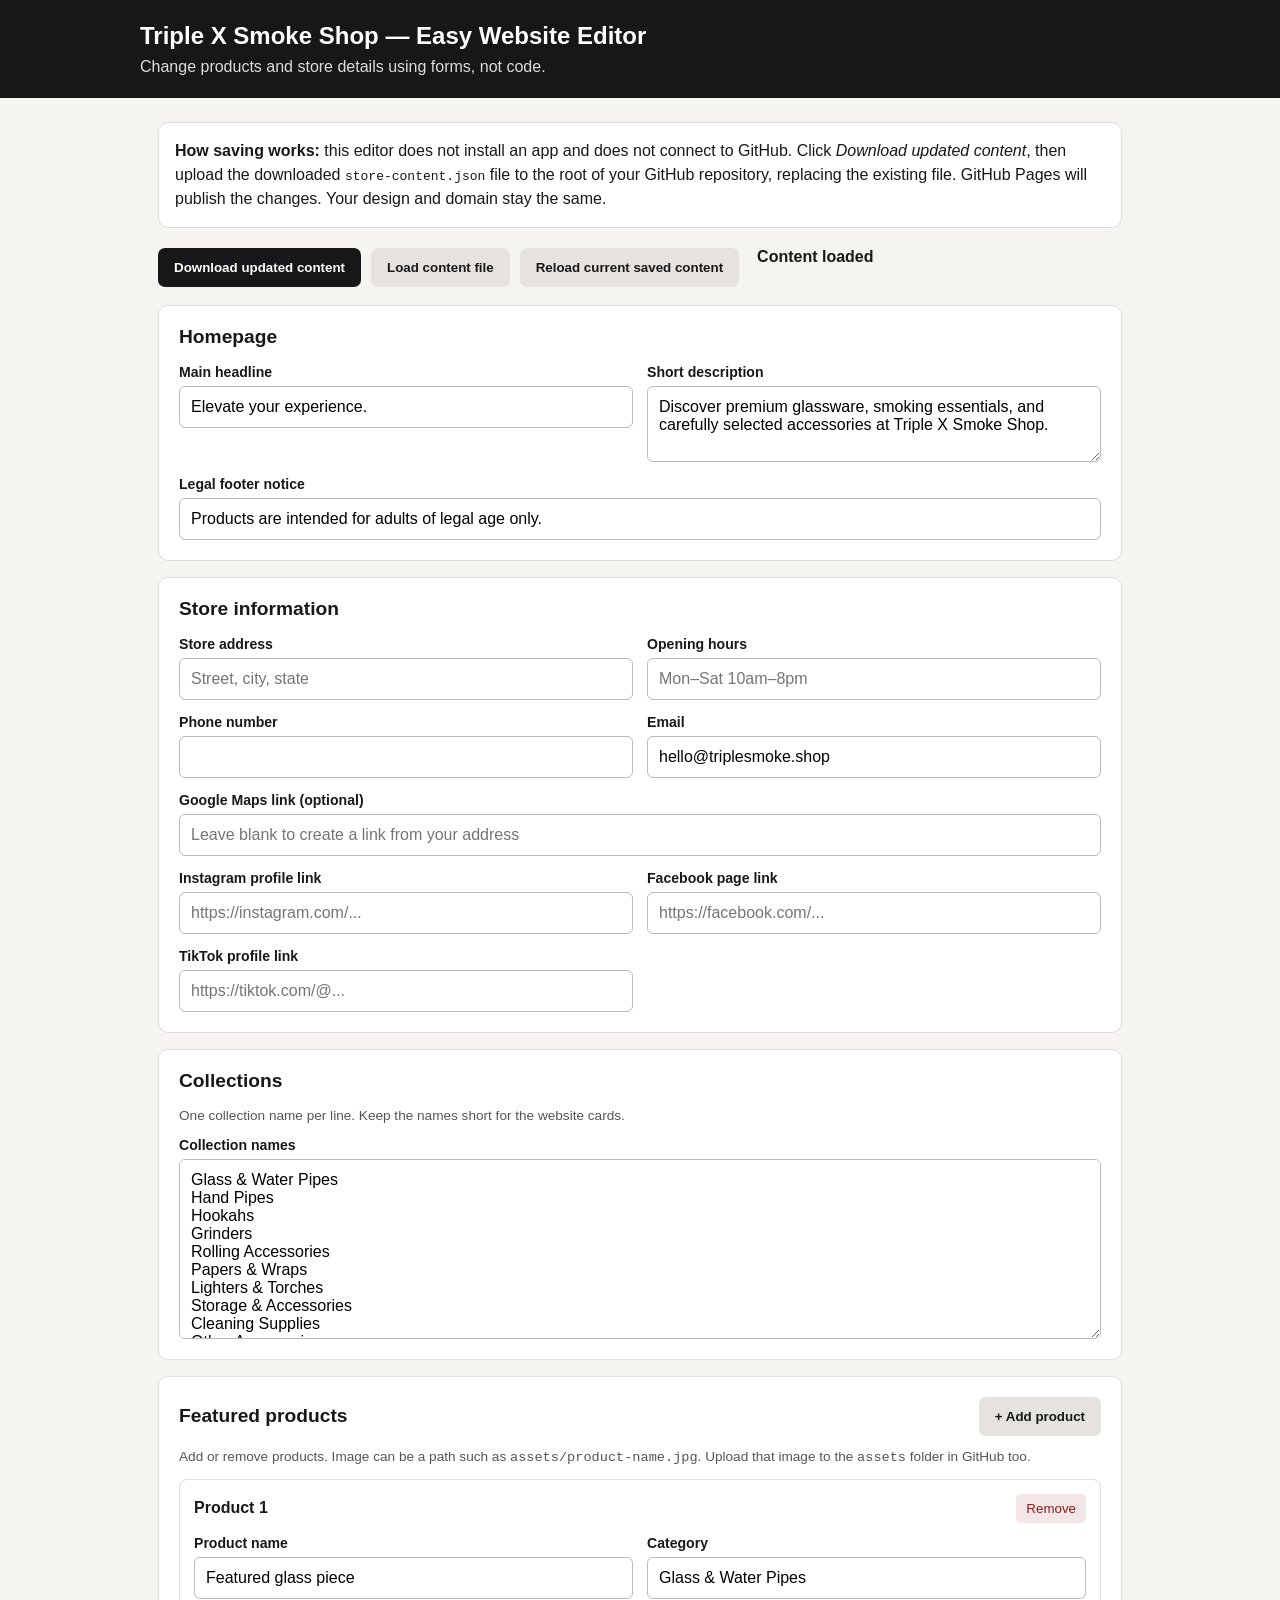
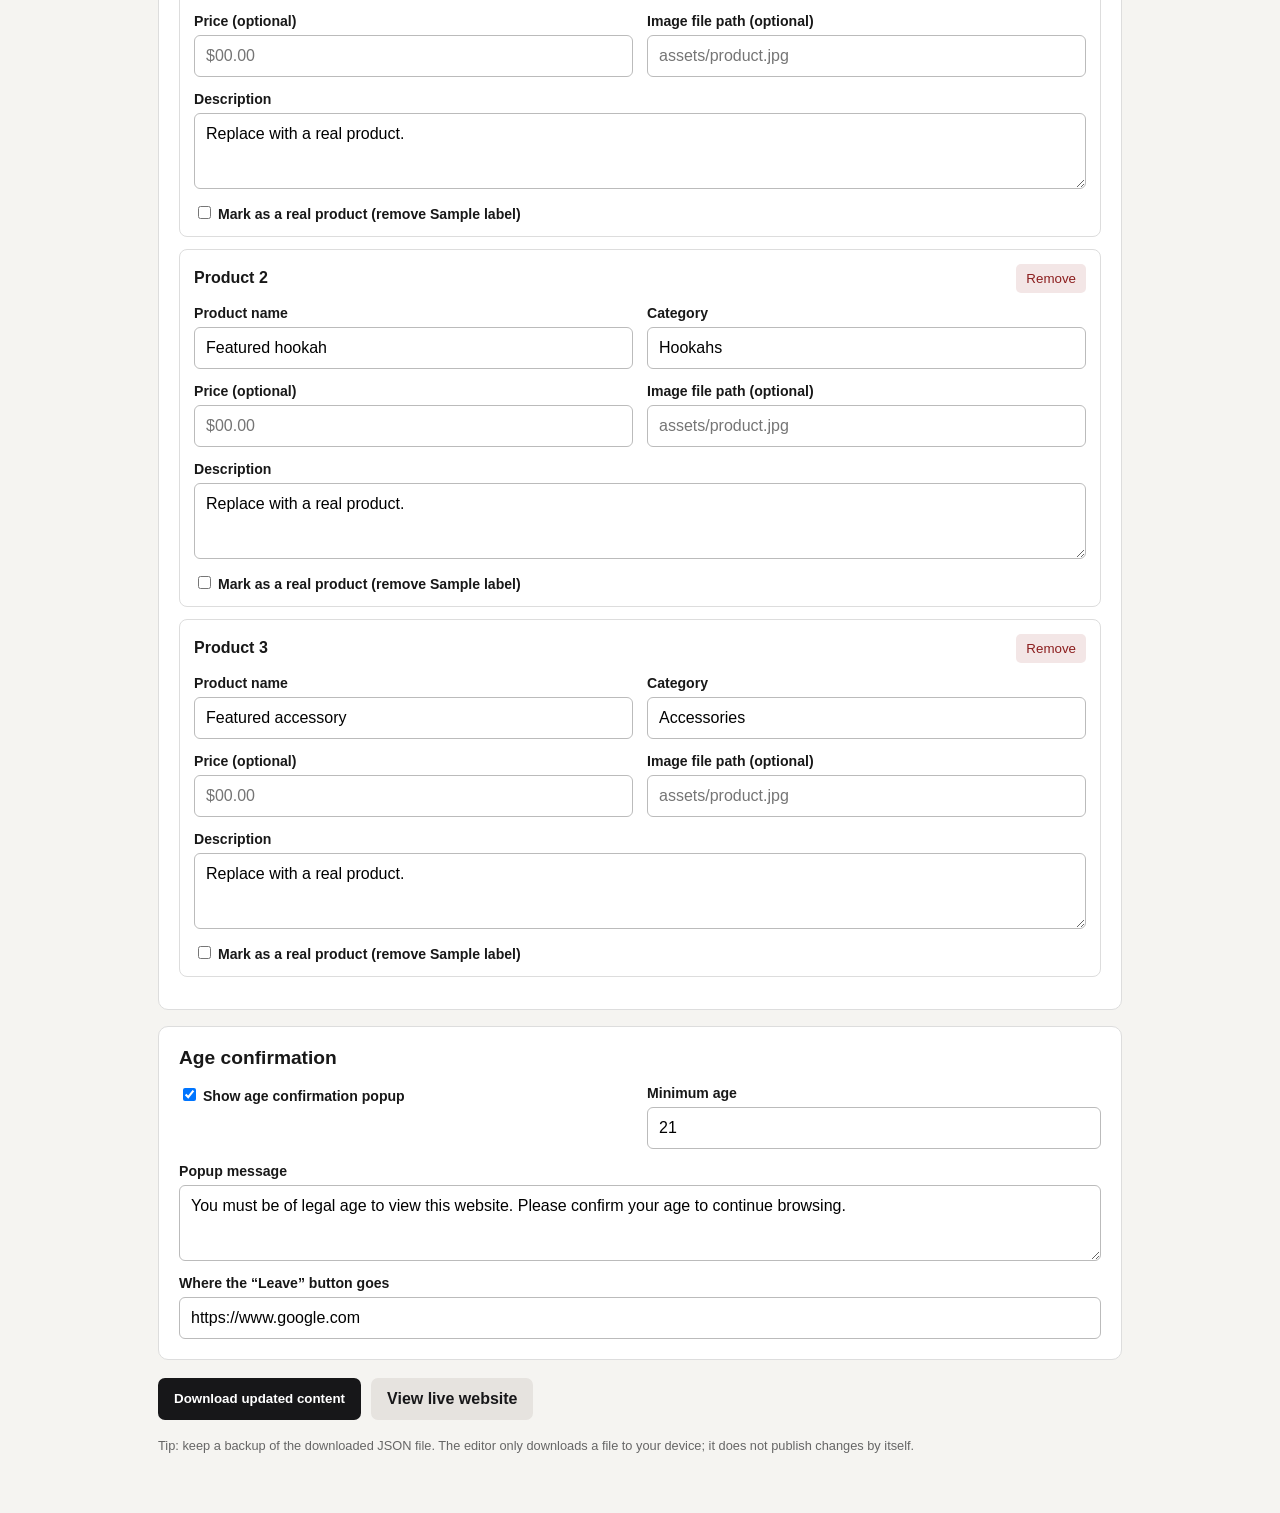
<file: edit.html>
<!doctype html>
<html lang="en"><head><meta charset="utf-8"><meta name="viewport" content="width=device-width,initial-scale=1"><title>Triple X Smoke Shop — Easy Editor</title>
<style>
:root{font-family:Arial,sans-serif;color:#181818;background:#f5f4f1}*{box-sizing:border-box}body{margin:0}header{background:#171719;color:#fff;padding:22px max(20px,calc((100% - 1000px)/2))}header h1{margin:0;font-size:1.5rem}header p{margin:8px 0 0;color:#ddd}.wrap{max-width:1000px;margin:auto;padding:24px 18px 60px}.notice{background:#fff;border:1px solid #ddd;border-radius:10px;padding:16px;margin-bottom:20px;line-height:1.5}.actions{display:flex;gap:10px;flex-wrap:wrap;margin:18px 0}.btn{border:0;border-radius:7px;padding:12px 16px;font-weight:bold;cursor:pointer;background:#171719;color:white}.btn.secondary{background:#e6e3df;color:#171719}.panel{background:white;border:1px solid #ddd;border-radius:10px;padding:20px;margin:16px 0}h2{font-size:1.2rem;margin:0 0 16px}.fields{display:grid;grid-template-columns:repeat(2,minmax(0,1fr));gap:14px}.field{display:flex;flex-direction:column;gap:6px}.field.full{grid-column:1/-1}label{font-size:.88rem;font-weight:bold}input,textarea,select{font:inherit;padding:11px;border:1px solid #bbb;border-radius:6px;width:100%;background:#fff}textarea{min-height:76px;resize:vertical}.hint{font-size:.8rem;color:#666;margin:5px 0 0}.item{border:1px solid #ddd;border-radius:8px;padding:14px;margin:12px 0}.itemtop{display:flex;justify-content:space-between;align-items:center;gap:12px;margin-bottom:12px}.remove{background:#f3e6e6;color:#8b1d1d;border:0;border-radius:5px;padding:7px 10px;cursor:pointer}.small{font-size:.85rem;color:#555}.status{font-weight:bold;margin-left:8px}@media(max-width:650px){.fields{grid-template-columns:1fr}.field.full{grid-column:auto}}
</style></head><body>
<header><h1>Triple X Smoke Shop — Easy Website Editor</h1><p>Change products and store details using forms, not code.</p></header>
<main class="wrap">
<div class="notice"><strong>How saving works:</strong> this editor does not install an app and does not connect to GitHub. Click <em>Download updated content</em>, then upload the downloaded <code>store-content.json</code> file to the root of your GitHub repository, replacing the existing file. GitHub Pages will publish the changes. Your design and domain stay the same.</div>
<div class="actions"><button class="btn" id="download">Download updated content</button><button class="btn secondary" id="load">Load content file</button><button class="btn secondary" id="reset">Reload current saved content</button><span id="status" class="status" aria-live="polite"></span><input id="file" type="file" accept=".json,application/json" hidden></div>
<section class="panel"><h2>Homepage</h2><div class="fields">
<div class="field"><label for="headline">Main headline</label><input id="headline"></div>
<div class="field"><label for="subhead">Short description</label><textarea id="subhead"></textarea></div>
<div class="field full"><label for="legal">Legal footer notice</label><input id="legal"></div>
</div></section>
<section class="panel"><h2>Store information</h2><div class="fields">
<div class="field"><label for="address">Store address</label><input id="address" placeholder="Street, city, state"></div>
<div class="field"><label for="hours">Opening hours</label><input id="hours" placeholder="Mon–Sat 10am–8pm"></div>
<div class="field"><label for="phone">Phone number</label><input id="phone"></div>
<div class="field"><label for="email">Email</label><input id="email" type="email"></div>
<div class="field full"><label for="mapsUrl">Google Maps link (optional)</label><input id="mapsUrl" placeholder="Leave blank to create a link from your address"></div>
<div class="field"><label for="instagram">Instagram profile link</label><input id="instagram" placeholder="https://instagram.com/..."></div>
<div class="field"><label for="facebook">Facebook page link</label><input id="facebook" placeholder="https://facebook.com/..."></div>
<div class="field"><label for="tiktok">TikTok profile link</label><input id="tiktok" placeholder="https://tiktok.com/@..."></div>
</div></section>
<section class="panel"><h2>Collections</h2><p class="small">One collection name per line. Keep the names short for the website cards.</p><div class="field"><label for="collections">Collection names</label><textarea id="collections" style="min-height:180px"></textarea></div></section>
<section class="panel"><div class="itemtop"><h2 style="margin:0">Featured products</h2><button class="btn secondary" id="addProduct" type="button">+ Add product</button></div><p class="small">Add or remove products. Image can be a path such as <code>assets/product-name.jpg</code>. Upload that image to the <code>assets</code> folder in GitHub too.</p><div id="products"></div></section>
<section class="panel"><h2>Age confirmation</h2><div class="fields"><div class="field"><label><input id="ageEnabled" type="checkbox" style="width:auto"> Show age confirmation popup</label></div><div class="field"><label for="minAge">Minimum age</label><input id="minAge" type="number" min="18" max="99"></div><div class="field full"><label for="ageText">Popup message</label><textarea id="ageText"></textarea></div><div class="field full"><label for="leaveUrl">Where the “Leave” button goes</label><input id="leaveUrl"></div></div></section>
<div class="actions"><button class="btn" id="download2">Download updated content</button><a class="btn secondary" href="https://triplesmoke.shop/" target="_blank" rel="noopener" style="text-decoration:none">View live website</a></div>
<p class="hint">Tip: keep a backup of the downloaded JSON file. The editor only downloads a file to your device; it does not publish changes by itself.</p>
</main>
<script>
let data={};
const $=id=>document.getElementById(id);
const fields=["headline","subhead","legal","address","hours","phone","email","mapsUrl"];
const esc=s=>String(s??"").replace(/[&<>"]/g,c=>({"&":"&amp;","<":"&lt;",">":"&gt;",'"':"&quot;"}[c]));
function renderProducts(){ $("products").innerHTML="";(data.products||[]).forEach((p,i)=>{const el=document.createElement("div");el.className="item";el.innerHTML='<div class="itemtop"><strong>Product '+(i+1)+'</strong><button type="button" class="remove">Remove</button></div><div class="fields"><div class="field"><label>Product name</label><input data-k="name" value="'+esc(p.name)+'"></div><div class="field"><label>Category</label><input data-k="category" value="'+esc(p.category)+'"></div><div class="field"><label>Price (optional)</label><input data-k="price" value="'+esc(p.price)+'" placeholder="$00.00"></div><div class="field"><label>Image file path (optional)</label><input data-k="image" value="'+esc(p.image)+'" placeholder="assets/product.jpg"></div><div class="field full"><label>Description</label><textarea data-k="desc">'+esc(p.desc)+'</textarea></div><div class="field"><label><input data-k="verified" type="checkbox" '+(p.verified?'checked':'')+' style="width:auto"> Mark as a real product (remove Sample label)</label></div></div>';
el.querySelector(".remove").onclick=()=>{data.products.splice(i,1);renderProducts()};el.querySelectorAll("[data-k]").forEach(inp=>{const key=inp.dataset.k;inp.addEventListener("input",()=>{data.products[i][key]=key==="verified"?inp.checked:inp.value});inp.addEventListener("change",()=>{data.products[i][key]=key==="verified"?inp.checked:inp.value})});$("products").appendChild(el)})}
function fill(d){data=d;fields.forEach(k=>$(k).value=d[k]||"");$("instagram").value=d.social?.Instagram||"";$("facebook").value=d.social?.Facebook||"";$("tiktok").value=d.social?.TikTok||"";$("collections").value=(d.collections||[]).map(c=>c.name).join("\n");$("ageEnabled").checked=!!d.ageNotice?.enabled;$("minAge").value=d.ageNotice?.minAge||21;$("ageText").value=d.ageNotice?.text||"";$("leaveUrl").value=d.ageNotice?.leaveUrl||"https://www.google.com";renderProducts();$("status").textContent="Content loaded"}
async function loadCurrent(){try{const r=await fetch("store-content.json?cache="+Date.now());if(!r.ok)throw Error("Could not load content file");fill(await r.json())}catch(e){$("status").textContent="Could not load file here. Use “Load content file” and select store-content.json."}}
function collect(){fields.forEach(k=>data[k]=$(k).value.trim());data.social={Instagram:$("instagram").value.trim(),Facebook:$("facebook").value.trim(),TikTok:$("tiktok").value.trim()};data.collections=$("collections").value.split("\n").map(s=>s.trim()).filter(Boolean).map(name=>({name}));data.ageNotice={enabled:$("ageEnabled").checked,minAge:Number($("minAge").value)||21,text:$("ageText").value.trim(),leaveUrl:$("leaveUrl").value.trim()||"https://www.google.com"};return data}
function download(){const d=collect();const blob=new Blob([JSON.stringify(d,null,2)+"\n"],{type:"application/json"});const a=document.createElement("a");a.href=URL.createObjectURL(blob);a.download="store-content.json";a.click();setTimeout(()=>URL.revokeObjectURL(a.href),1000);$("status").textContent="Downloaded — upload store-content.json to GitHub to publish"}
$("download").onclick=download;$("download2").onclick=download;$("load").onclick=()=>$("file").click();$("file").onchange=async e=>{const f=e.target.files[0];if(!f)return;try{fill(JSON.parse(await f.text()))}catch(err){$("status").textContent="That file is not valid JSON"}e.target.value=""};$("reset").onclick=loadCurrent;$("addProduct").onclick=()=>{collect();data.products.push({name:"New product",category:"Accessories",desc:"",image:"",price:"",verified:true});renderProducts()};loadCurrent();
</script></body></html>
</file>
